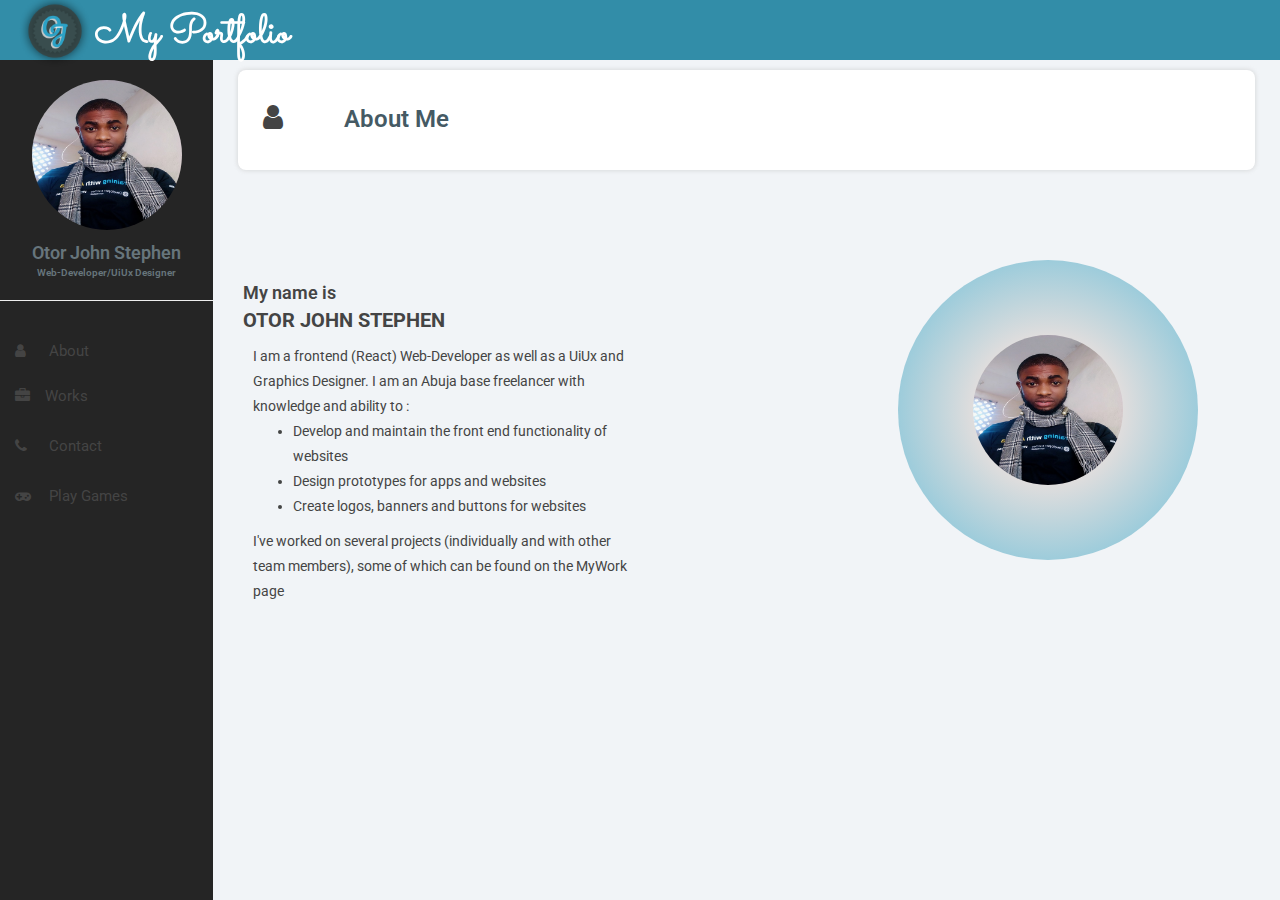
<file: index.html>
<!DOCTYPE html>
<html lang="en">

<head>
    <meta charset="UTF-8">
    <meta name="viewport" content="width=device-width, initial-scale=1.0">
    <title>myPortfolio | AboutMe</title>
    <link href="css/bootstrap.min.css" rel="stylesheet">
    <link href="css/font-awesome.min.css" rel="stylesheet">
    <link href="css/datepicker3.css" rel="stylesheet">
    <link href="css/styles.css" rel="stylesheet">
    <link href="https://fonts.googleapis.com/css?family=Roboto:300,300i,400,400i,500,500i,600,600i,700,700i"
        rel="stylesheet">
        <link href="https://fonts.googleapis.com/css?family=Sacramento:300,300i,400,400i,500,500i,600,600i,700,700i"
        rel="stylesheet">

</head>

<body>
    <nav class="navbar navbar-custom navbar-fixed-top" role="navigation">
        <div class="container-fluid">
            <div class="navbar-header">
                <button type="button" class="navbar-toggle collapsed" data-toggle="collapse"
                    data-target="#sidebar-collapse"><span class="sr-only">Toggle navigation</span>
                    <span class="icon-bar"></span>
                    <span class="icon-bar"></span>
                    <span class="icon-bar"></span>
                </button>
                <a class="navbar-brand" href="#"><span><img src="./img/favicon.png" alt="" class="logo"></span><strong>My Portfolio</strong></a>

            </div>
        </div>
    </nav>

    <div class="sidebar col-sm-3 col-lg-2" id="sidebar-collapse">
        <div class="profile-sidebar">
			<div class="profile-userpic">
				<img src="./img/john.jpg" class="img-responsive" alt="">
			</div>
			<div class="profile-usertitle">
				<div class="profile-usertitle-name">Otor John Stephen</div>
				<div class="profile-usertitle-status">Web-Developer/UiUx Designer</div>
			</div>
        </div>
        <hr class="divider-line">
		<ul class="nav menu">
			<li><a class="links active" href="index.html"><em class="fa fa-user">&nbsp;</em> About</a></li>
			<li><a class="links" href="work.html"><em class="fa fa-briefcase">&nbsp;</em>Works</a></li>
			<li><a class="links" href="contact.html"><em class="fa fa-phone">&nbsp;</em> Contact</a></li>
			<li><a class="links" href="playgame.html"><em class="fa fa-gamepad">&nbsp;</em> Play Games</a></li>
		</ul>
    </div>

    <!-- Contents of the About page -->

    <div class="col-sm-9 col-sm-offset-3 col-lg-10 col-lg-offset-2 main">
		<div class="row header-title">
			<div class="col-lg-12 row">
                <i class="fa fa-user fa-2x col-lg-1"></i>
				<h3 class="page-header col-lg-6">About Me</h3>
			</div>
        </div>

        <div class="row container-fluid">
            <div class="about-words col-lg-7">
                <div class="name">My name is <br> <strong class="strong">OTOR JOHN STEPHEN</strong></div>
                <div class="discription">I am a frontend (React) Web-Developer as well as a UiUx and Graphics Designer.
                    I am an Abuja base freelancer with knowledge and ability to :

                    <ul class="lists">
                        <li>Develop and maintain the front end functionality of websites</li>
                        <li>Design prototypes for apps and websites</li>
                        <li>Create logos, banners and buttons for websites</li>
                    </ul>

                    I've worked on several projects (individually and with other team members), some of which can be
                    found on the MyWork page
                </div>
            </div>
            <div class="about-img col-lg-5">
                <div class="image">
                    <img src="img/john.jpg" alt="img" class="myimg" />
                  </div>
            </div>
        </div>
    </div>

    <script src="js/jquery-1.11.1.min.js"></script>
	<script src="js/bootstrap.min.js"></script>
	<script src="js/chart.min.js"></script>
	<script src="js/chart-data.js"></script>
	<script src="js/easypiechart.js"></script>
	<script src="js/easypiechart-data.js"></script>
	<script src="js/bootstrap-datepicker.js"></script>
	<script src="js/custom.js"></script>
</body>

</html>
</file>
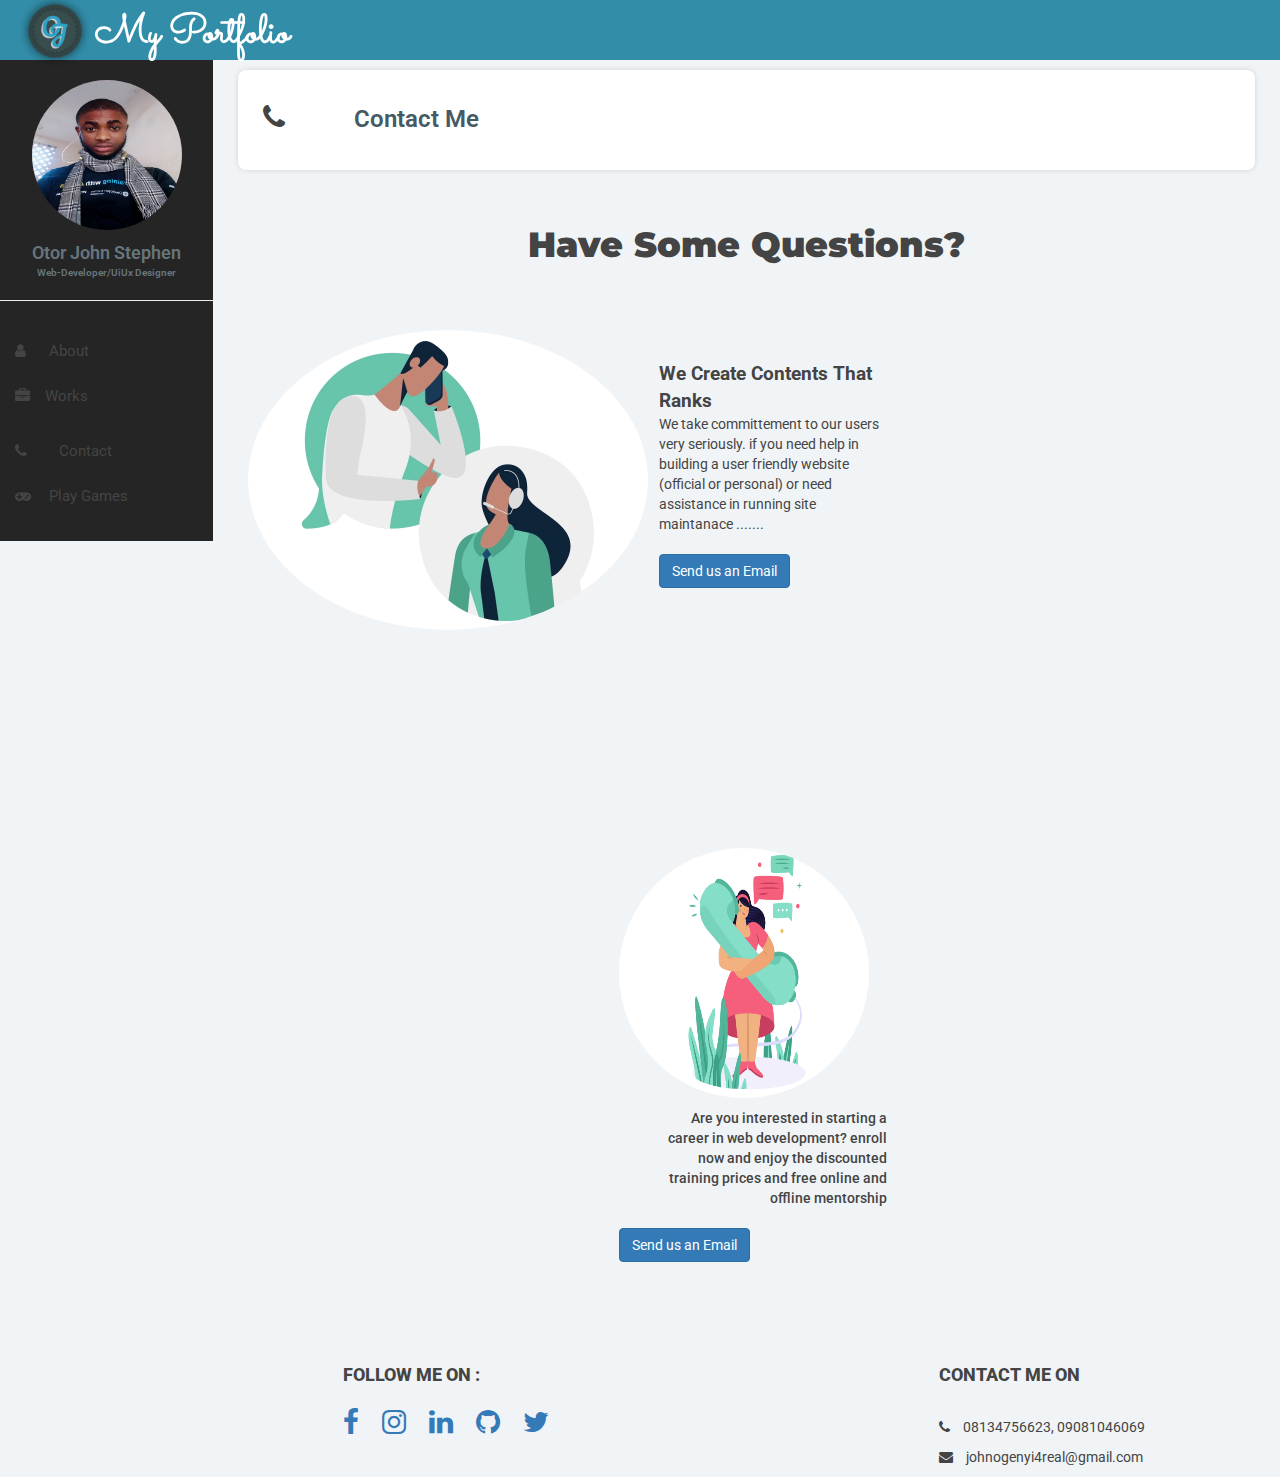
<file: contact.html>
<!DOCTYPE html>
<html lang="en">

<head>
    <meta charset="UTF-8">
    <meta name="viewport" content="width=device-width, initial-scale=1.0">
    <title>myPortfolio | contact</title>
    <link href="css/bootstrap.min.css" rel="stylesheet">
    <link href="css/font-awesome.min.css" rel="stylesheet">
    <link href="css/datepicker3.css" rel="stylesheet">
    <link href="css/styles.css" rel="stylesheet">
    <link href="css/contact.css" rel="stylesheet">
    <link href="https://fonts.googleapis.com/css?family=Montserrat:300,300i,400,400i,500,500i,600,600i,700,700i"
        rel="stylesheet">
    <link href="https://fonts.googleapis.com/css?family=Roboto:300,300i,400,400i,500,500i,600,600i,700,700i"
        rel="stylesheet">
    <link href="https://fonts.googleapis.com/css?family=Sacramento:300,300i,400,400i,500,500i,600,600i,700,700i"
        rel="stylesheet">
</head>

<body>
    <nav class="navbar navbar-custom navbar-fixed-top" role="navigation">
        <div class="container-fluid">
            <div class="navbar-header">
                <button type="button" class="navbar-toggle collapsed" data-toggle="collapse"
                    data-target="#sidebar-collapse"><span class="sr-only">Toggle navigation</span>
                    <span class="icon-bar"></span>
                    <span class="icon-bar"></span>
                    <span class="icon-bar"></span>
                </button>
                <a class="navbar-brand" href="#"><span><img src="./img/favicon.png" alt=""
                            class="logo"></span><strong>My Portfolio</strong></a>
            </div>
        </div>
    </nav>

    <div class="sidebar col-sm-3 col-lg-2" id="sidebar-collapse">
        <div class="profile-sidebar">
            <div class="profile-userpic">
                <img src="./img/john.jpg" class="img-responsive" alt="">
            </div>
            <div class="profile-usertitle">
                <div class="profile-usertitle-name">Otor John Stephen</div>
                <div class="profile-usertitle-status">Web-Developer/UiUx Designer</div>
            </div>
        </div>
        <hr class="divider-line">
        <ul class="nav menu">
            <li><a class="links active" href="index.html"><em class="fa fa-user">&nbsp;</em> About</a></li>
            <li><a class="links" href="work.html"><em class="fa fa-briefcase">&nbsp;</em>Works</a></li>
            <li><a class="links" href="contact.html"><em class="fa fa-phone">&nbsp;</em> Contact</a></li>
            <li><a class="links" href="playgame.html"><em class="fa fa-gamepad">&nbsp;</em> Play Games</a></li>
        </ul>
    </div>

    <!-- Contents of the About page -->

    <div class="col-sm-9 col-sm-offset-3 col-lg-10 col-lg-offset-2 main main2">
        <div class="row header-title">
            <div class="col-lg-12 row">
                <i class="fa fa-phone fa-2x col-lg-1"></i>
                <h3 class="page-header col-lg-6">Contact Me</h3>
            </div>
        </div>
        <div class="title">Have Some Questions?</div>
        <div class=" row container-fluid contact-page">
            <div class="contact-img col-lg-4">
                <img src="./img/contact.jpg" alt="" class="contact-pic">
            </div>
            <div class="contact-words col-lg-7 row">
                <div class="ranks col-md-5">
                    <div class="ranks-title">We Create Contents That Ranks</div>
                    <div class="ranks-words">We take committement to our users very seriously.
                        if you need help in building a user friendly website (official or personal) or need
                        assistance in
                        running site maintanace .......
                    </div>
                    <button class="btn btn-primary">Send us an Email</button>
                </div>
                <div class="tutor-info col-md-6">
                    <div class="tutor-image">
                        <img src="./img/contact_us_4x.jpg" alt="" class="tutor-pic">
                    </div>
                    <div class="tutor">Are you interested in starting a career in web development?
                        enroll now and enjoy the discounted training prices and free online and offline mentorship
                    </div>
                    <button class="btn btn-primary">Send us an Email</button>
                </div>
            </div>
        </div>

        <div class="contact-info-section row container-fluid">
            <div class="contact-info col-md-7">
                <div class="contact-info-head">FOLLOW ME ON :</div>
                <a href="www.facebook.com/john.otor3" class="social-links"><i class="fa fa-facebook fa-2x"></i></a>
                <a href="www.instagram.com/ogenyi21" class="social-links"><i class="fa fa-instagram fa-2x"></i></a>
                <a href="www.facebook.com/john.otor3" class="social-links"><i class="fa fa-linkedin fa-2x"></i></a>
                <a href="www.github.com/ogenyi25" class="social-links"><i class="fa fa-github fa-2x"></i></a>
                <a href="www.twitter.com/john.otor3" class="social-links"><i class="fa fa-twitter fa-2x"></i></a>
            </div>
            <div class="contact-link col-md-4">
                <div class="contact-info-head">CONTACT ME ON</div>
                <div class="contact-links"><i class="fa fa-phone call"></i> 08134756623, 09081046069</div>
                <div class="contact-links"><i class="fa fa-envelope call"></i> johnogenyi4real@gmail.com</div>
            </div>
        </div>
    </div>



    <script src="js/jquery-1.11.1.min.js"></script>
    <script src="js/bootstrap.min.js"></script>
    <script src="js/chart.min.js"></script>
    <script src="js/chart-data.js"></script>
    <script src="js/easypiechart.js"></script>
    <script src="js/easypiechart-data.js"></script>
    <script src="js/bootstrap-datepicker.js"></script>
    <script src="js/custom.js"></script>
</body>

</html>
</file>
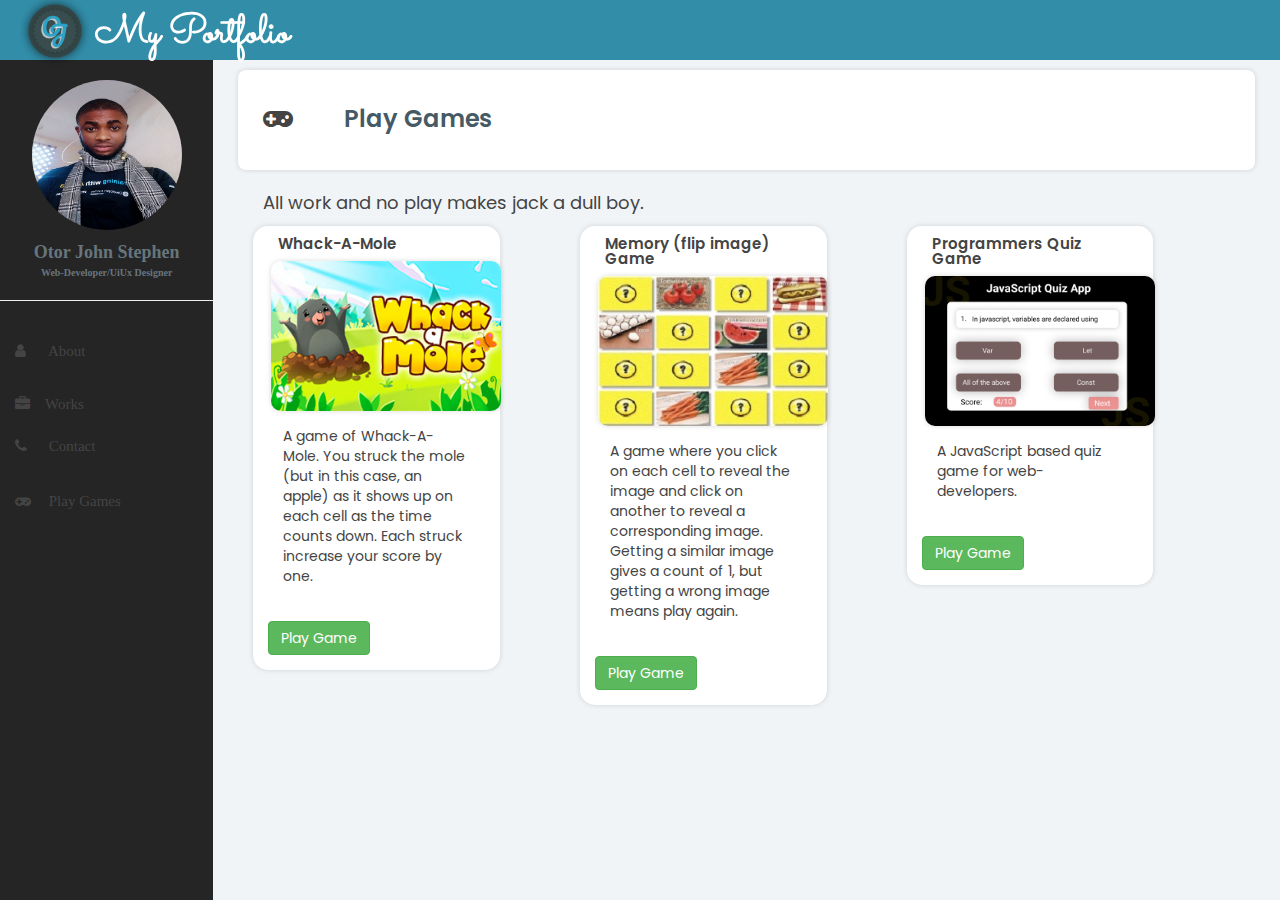
<file: playgame.html>
<!DOCTYPE html>
<html lang="en">

<head>
    <meta charset="UTF-8">
    <meta name="viewport" content="width=device-width, initial-scale=1.0">
    <title>myPortfolio | Playgame</title>
    <link href="css/bootstrap.min.css" rel="stylesheet">
    <link href="css/font-awesome.min.css" rel="stylesheet">
    <link href="css/datepicker3.css" rel="stylesheet">
    <link href="css/styles.css" rel="stylesheet">
    <link href="css/playgame.css" rel="stylesheet">
    <link href="css/work.css" rel="stylesheet">
    <link href="https://fonts.googleapis.com/css?family=Poppins:300,300i,400,400i,500,500i,600,600i,700,700i"
        rel="stylesheet"
    >
    <link href="https://fonts.googleapis.com/css?family=Sacramento:300,300i,400,400i,500,500i,600,600i,700,700i"
        rel="stylesheet"
    >
</head>

<body>
    <nav class="navbar navbar-custom navbar-fixed-top" role="navigation">
        <div class="container-fluid">
            <div class="navbar-header">
                <button type="button" class="navbar-toggle collapsed" data-toggle="collapse"
                    data-target="#sidebar-collapse"><span class="sr-only">Toggle navigation</span>
                    <span class="icon-bar"></span>
                    <span class="icon-bar"></span>
                    <span class="icon-bar"></span></button>
                    <a class="navbar-brand" href="#"><span><img src="./img/favicon.png" alt="" class="logo"></span><strong>My Portfolio</strong></a>
            </div>
        </div>
    </nav>

    <div class="sidebar col-sm-3 col-lg-2" id="sidebar-collapse">
        <div class="profile-sidebar">
            <div class="profile-userpic">
                <img src="./img/john.jpg" class="img-responsive" alt="">
            </div>
            <div class="profile-usertitle">
                <div class="profile-usertitle-name">Otor John Stephen</div>
                <div class="profile-usertitle-status">Web-Developer/UiUx Designer</div>
            </div>
        </div>
        <hr class="divider-line">
        <ul class="nav menu">
            <li><a class="links active" href="index.html"><em class="fa fa-user">&nbsp;</em> About</a></li>
            <li><a class="links" href="work.html"><em class="fa fa-briefcase">&nbsp;</em>Works</a></li>
            <li><a class="links" href="contact.html"><em class="fa fa-phone">&nbsp;</em> Contact</a></li>
            <li><a class="links" href="playgame.html"><em class="fa fa-gamepad">&nbsp;</em> Play Games</a></li>
        </ul>
    </div>

    <!-- Contents of the PLAYGAME page -->

    <div class="col-sm-9 col-sm-offset-3 col-lg-10 col-lg-offset-2 main">
        <div class="row header-title">
            <div class="col-lg-12 row">
                <i class="fa fa-gamepad fa-2x col-lg-1"></i>
                <h3 class="page-header col-lg-6">Play Games</h3>
            </div>
        </div>

        <div class="gamepage row container-fluid">
            <div class="gametext">All work and no play makes jack a dull boy.</div>

            <div class="col-lg-3 service-pro">
                <div class="sptitle">Whack-A-Mole</div>
                <div class="site-img">
                    <img src="./img/whackmole.png" class="img"></img>
                </div>
                <div class="sptext">A game of Whack-A-Mole. You struck the mole (but in this case, an apple) as it shows up on
                    each cell as the time counts down. Each struck increase your score by one.
                </div>
                <a href="https://ogenyi25.github.io/Whack-a-mole/" class="btnlinks"><button class="btn btn-success">Play Game</button></a>
            </div>

            <div class="col-lg-3 service-pro">
                <div class="sptitle">Memory (flip image) Game</div>
                <div class="site-img">
                    <img src="./img/memorygame.jpg" class="img"></img>
                </div>
                <div class="sptext">A game where you click on each cell to reveal the image and click on another to reveal a
                    corresponding image. Getting a similar image gives a count of 1, but getting a wrong image means play again.
                </div>
                <a href="https://ogenyi25.github.io/MemoryGame/" class="btnlinks"><button class="btn btn-success">Play Game</button></a>
            </div>

            <div class="col-lg-3 service-pro">
                <div class="sptitle">Programmers Quiz Game</div>
                <div class="site-img">
                    <img src="./img/quiz.png" class="img"></img>
                </div>
                <div class="sptext">A JavaScript based quiz game for web-developers.
                </div>
                <a href="https://ogenyi25.github.io/quizapp/" target="blank" class="btnlinks"><button class="btn btn-success">Play Game</button></a>
            </div>
        </div>
    </div>



    <script src="js/jquery-1.11.1.min.js"></script>
    <script src="js/bootstrap.min.js"></script>
    <script src="js/chart.min.js"></script>
    <script src="js/chart-data.js"></script>
    <script src="js/easypiechart.js"></script>
    <script src="js/easypiechart-data.js"></script>
    <script src="js/bootstrap-datepicker.js"></script>
    <script src="js/custom.js"></script>
</body>

</html>
</file>
<file: css/styles.css>
body {
  background: #f1f4f7;
  padding-top: 60px;
  font-size: 14px;
  color: #444444;
  font-family: "Montserrat", "Helvetica Neue", Helvetica, Arial, sans-serif;
}

/*-- STYLES FOR NAVBAR--*/
.navbar-custom {
  background: #328da8;
  height: 60px; }

.navbar-header .navbar-brand {
  color: #fff;
  font-size: 40px;
  font-weight: 500;
  height: 60px;
  padding-top: 1px;
  font-family: Sacramento;
}

.navbar-header .navbar-brand span {
  color: #ffff; }

.navbar-toggle {
  background: rgba(255, 255, 255, 0.1);
  padding: 12px;
  margin-top: 10px;
}
.user-icon:hover {
  background-color: rgba(51, 51, 51, 0.267);
}
.navbar-toggle:hover {
  background: rgba(255, 255, 255, 0.05);
}
.icon-bar {
  background: #fff;
} 
.navbar-top-links li:last-child {
  margin-right: 15px;
} 
.nav > li > a:hover, .nav > li > a:focus, .nav .open > a, .nav .open > a:hover, .nav .open > a:focus {
  text-decoration: none;
  background-color: rgba(255, 255, 255, 0.2);
  background: none;
}
.divider, .clear {
  clear: both; }
.all-button a {
  text-align: center;
  color: #444;
  font-size: 12px;
  text-transform: uppercase;
  display: block; }

a.btn:hover, button:hover {
  opacity: 0.8; }

a.btn:active, button:active {
  box-shadow: inset 0px 0px 500px rgba(0, 0, 0, 0.1);
  opacity: 1;
}

.navbar {
  border: 0; }

.navbar input {
  border: 0;
  background: #444;
  color: #fff; }

.navbar input:focus {
  color: #fff;
  background: #555;
  border: 1px solid #30a5ff;
  outline: 0;
  box-shadow: inset 0px 0px 0px 1px #30a5ff; }

.user-menu a {
  color: #fff; }

.user-menu a:hover, .user-menu a:focus {
  text-decoration: none; }

/*-- STYLES FOR SIDEBAR--*/
.sidebar {
  display: block;
  padding: 0;
  display: none;
  box-shadow: none;
  background: #252525;
  color: #67757c;
  font-family: Roboto;
 }
.sidebar ul {
  margin: 20px 0px; }

.sidebar form {
  padding: 10px 0 0 0;
  margin: 10px 10px 20px 10px;
}

@media (min-width: 768px) {
  .sidebar {
    display: block;
    position: fixed;
    top: 60px;
    bottom: 0;
    left: 0;
    z-index: 1000;
    display: block;
    margin: 0;
    padding: 0;
    box-shadow: none;
    overflow-x: hidden;
    overflow-y: auto;
    background: #252525;
    color: #67757c;
  }
  em {
    width: 3rem;
  }
  .navbar-header {
    width: 100%;
  } 
}
.sidebar ul.nav a:hover, .sidebar ul.nav li.parent ul li a:hover {
  text-decoration: none;
  background-color: #474747;
  color: #fff; }

.sidebar ul.nav .active a, .sidebar ul.nav li.parent a.active, .sidebar ul.nav .active > a:hover, .sidebar ul.nav li.parent a.active:hover, .sidebar ul.nav .active > a:focus, .sidebar ul.nav li.parent a.active:focus {
  color: #fff;
  background-color: #665e5e; }

.sidebar ul.nav ul, .sidebar ul.nav ul li {
  list-style: none;
  list-style-type: none; }

.sidebar ul.nav li a {
  height: 50px;
  font-size: 15px;
  line-height: 2em;
  color: #444444; }

.sidebar ul.nav ul.children {
  width: auto;
  padding: 0;
  margin: 0;
  background: #f9f9f9; }

.sidebar ul.nav ul.children li a {
  height: 40px;
  background: #f1f4f7;
  color: #444444; }

.sidebar ul.nav li.current a {
  background-color: #30a5ff;
  color: #fff !important; }

.sidebar ul.nav li.parent ul li a {
  border: none;
  display: block;
  padding-left: 30px;
  line-height: 40px;
  border-radius: 0;
}
.main {
  font-family: Roboto;
}

.sidebar ul.nav li.divider {
  border-bottom: 1px solid rgba(255, 255, 255, 0.1);
  margin: 0px 0; }

.profile-sidebar {
  margin: 20px 0px 10px 10px;
}
.profile-sidebar {
  margin-left: auto;
  margin-right: auto;
}
.profile-userpic {
  height: 150px;
  width: 150px;
  margin-left: auto;
  margin-right: auto;
}
.img-responsive {
  border-radius: 150px;
}
.profile-usertitle {
  text-align: center;
  margin-top: 10px;
}
.profile-usertitle-name {
  font-size: 18px;
  font-weight: 600;
}
.profile-usertitle-status {
  font-size: 10px;
  font-weight: 600;
}

 /*-- STYLES FOR THE HEADER SECTION OF THE TRADE CENTER CONTENTS --*/
.header-title {
  height: 10rem;
  background-color: #ffffff;
  box-shadow: 0px 0px 5px 0px rgba(142, 139, 133, 0.32) !important;;
  margin: 10px;
  padding: 21px 10px;
  border-radius: 8px;
}
.page-header {
  color: #455a64;
  margin-top: 15px;
  font-weight: 600;
  border-bottom: 0;
}
.logo {
  width: 80px;
  height: 80px;
  margin-top: -10px;
  animation: rotation 4s infinite linear;
}
@keyframes rotation {
  from {
    transform: rotate(0deg);
  }
  to {
    transform: rotate(359deg);
  }
}  

.fa-user {
  margin-top: 12px;
}

.about-words {
  margin-top: 100px;
}
.name {
  font-size: 18px;
  font-weight: 600;
}
.strong {
  font-size: 20px;
}
.discription {
  width: 70%;
  line-height: 25px;
  padding: 10px;
}
.image {
  background-image: radial-gradient(
  circle closest-side,
  rgb(233, 225, 225),
  rgb(223, 221, 221),
  #9dccdb
  );
  height: 300px;
  width: 300px;
  background-color: #328da8;
  border-radius: 100%;
  margin-top: 80px;
  margin-left: 50px;
  }
.myimg {
  width: 150px;
  height: 150px;
  margin-top: 75px;
  margin-left: 75px;
  border-radius: 100%;
}

@media only screen and (max-width: 768px) {

  .navbar-header .navbar-brand {
    color: #fff;
    font-size: 35px;
    font-weight: 500;
    height: 60px;
    padding-top: 8px;
    font-family: Sacramento;
  }
  .navbar-brand {
    margin-top: -6.5rem;
    margin-left: -2rem;
  }
  .logo {
    width: 80px;
    height: 80px;
    margin-top: -11px;
  }

  .header-title {
    height: 10rem;
    background-color: #ffffff;
    box-shadow: 0px 0px 5px 0px rgba(142, 139, 133, 0.32) !important;;
    margin: 10px;
    padding: 21px 10px;
    border-radius: 8px;
  }
  .page-header {
    color: #455a64;
    margin: -25px 0px 0px 30px;
    font-weight: 600;
    border-bottom: 0;

  }
  .fa-user {
    margin-top: 12px;
  }
  
  .about-words {
    margin-top: 50px;
    width: fit-content;
  }
  .name {
    font-size: 18px;
    font-weight: 600;
  }
  .strong {
    font-size: 20px;
  }
  .discription {
    width: 100%;
    line-height: 25px;
    padding: 10px;
  }
  .image {
    background-image: radial-gradient(
    circle closest-side,
    rgb(233, 225, 225),
    rgb(223, 221, 221),
    #9dccdb
    );
    height: 200px;
    width: 200px;
    background-color: #328da8;
    border-radius: 100%;
    margin-top: 80px;
    margin-left: 30px;
    }
  .myimg {
    width: 130px;
    height: 130px;
    margin-top: 35px;
    margin-left: 35px;
    border-radius: 100%;
  }
}
</file>
<file: css/contact.css>
.main2 {
    
}
.fa-phone {
    margin-top: 12px;
    margin-right: 10px;
}
.title {
    margin: 50px 0px 50px 0px;
    font-size: 35px;
    text-align: center;
    font-weight: 900;
    font-family: Montserrat;
}
.contact-page {
    margin-left: auto;
    margin-right: auto;
    border-radius: 10px;
    margin-top: 20px;
}
.contact-img {
    margin-left: -20px;
    
}
.contact-pic {
    width: 400px;
    height: 300px;
    margin: 10px;
    border-radius: 100%;
}
.contact-words {
    margin: 20px 0px 0px 30px;
}
.ranks {
    margin: 20px 0px 10px 40px;
    width: 25rem;
}
.ranks-title {
    font-size: 19px;
    font-weight: bolder;
    font-family: Roboto;
}
.btn {
    margin-top: 20px;
}
.tutor-info {
    margin-top: 25rem;
}
.tutor-image {

}
.tutor-pic {
    width: 250px;
    height: 250px;
    border-radius: 100%;
}
.tutor {
    text-align: right;
    font-weight: 500;
    font-family: Roboto;
    margin: 10px -20px 0px 30px;
}
.contact-info-section {
    display: flex;
    margin-top: 100px;
}
.contact-info {
    margin: 0px 0px 20px 100px;
}
.contact-info-head {
    font-size: 18px;
    font-weight: 800;
    margin-bottom: 20px;
}
.social-links {
    margin-right: 20px;
}
.contact-links {
    margin-bottom: 10px;
}
.call {
    margin-right: 10px;
}


@media only screen and (max-width: 768px) {
    .fa-phone {
        margin-top: 17px;
    }
    .page-header {
        margin-left: 40px;
    }

    .main2 {
        background-color: none;
    }
    .fa-phone {
        margin-top: 12px;
        margin-right: 10px;
    }
    .title {
        margin: 50px 0px 50px 0px;
        font-size: 35px;
        text-align: center;
        font-weight: 900;
        font-family: Montserrat;
    }
    .contact-page {
        margin-left: auto;
        margin-right: auto;
        border-radius: 10px;
        margin-top: 20px;
    }
    .contact-img {
        margin-left: -50px;
    }
    .contact-pic {
        width: 300px;
        height: 200px;
    }
    .contact-words {
        margin: 20px 0px 0px 30px;
    }
    .ranks {
        margin: 20px 0px 0px -30px;
    }
    .ranks-title {
        font-size: 19px;
        font-weight: bolder;
        font-family: Roboto;
    }
    .tutor-info {
        margin-top: 10rem;
    }
    .tutor-image {
        margin: 50px 0px 0px -70px;
    }
    .tutor-pic {
        width: 250px;
        height: 250px;
    }
    .tutor {
        text-align: right;
        font-weight: 500;
        font-family: Roboto;
        margin: 10px -20px 0px 30px;
        width: 20rem;
    }
    .contact-info-section {
        display: flex;
        margin-top: 100px;
    }
    .contact-info {
        margin: 0px 0px 20px 0px;
    }
    .contact-info-head {
        font-size: 18px;
        font-weight: 800;
        margin-bottom: 20px;
        width: 15rem;
    }
    .social-links {
        margin-right: 0px 20px 20px;
    }
    .contact-links {
        margin-bottom: 10px;
    }
    .call {
        margin-right: 10px;
    }
}
</file>
<file: css/playgame.css>
.fa-gamepad {
    margin-top: 12px;
}
.gamepage {
    margin: 10px;
}
.gametext {
    font-size: 18px;
    font-weight: 500px;
    margin: 10px;
}
.site-img {
    margin-left: auto;
    margin-right: auto;
}
.img {
    width: 200px;
    height: 150px;
    margin-left: 20px;
}

@media only screen and (max-width: 768px) {
    .fa-gamepad {
        margin-top: 12px;
    }
    .gamepage {
        margin: 10px;
    }
    .gametext {
        font-size: 18px;
        font-weight: 500px;
        margin: 10px;
    }
    .service-pro {
        width: 28rem;
        margin-left: -2rem;
    }
    .site-img {
        margin-left: auto;
        margin-right: auto;
    }
    .img {
        width: 250px;
        height: 150px;
        margin-left: 1px;
    }
}
</file>
<file: css/work.css>
.fa-briefcase {
    margin-top: 15px;
}
.main {
    font-family: Poppins;
}
.works {
    margin: 10px 0px 10rem 10px;
}
.work-text {
    margin: 20px;
    font-size: 18px;
    font-weight: 400;
}
.service-pro {
    background-color: #fff;
    box-shadow: 0px 0px 5px 0px rgba(142, 139, 133, 0.32) !important;
    border-radius: 15px;
    margin-right: 80px;
}
.sptitle {
    margin: 10px;
    line-height: 15px;
    font-weight: 550;
    font-size: 15px;
}
.site-img {

}
.img {
    width: 230px;
    height: 150px;
    margin-left: 3px;
    border-radius: 10px;
    box-shadow: 0px 0px 5px 0px rgba(142, 139, 133, 0.32) !important;
}
.sptext {
    margin: 10px;
    line-height: 20px;
    padding: 5px;

}
.btnlinks {
    text-decoration: none;
}
.btn {
    margin: 20px 10px 15px 0px;
}



@media only screen and (max-width: 768px) {
    .fa-briefcase {
        margin-top: 17px;
    }
    .page-header {
        margin-left: 40px;
    }
    .works {
        margin: 10px;
    }
    .work-text {
        margin: 15px 0px 15px 5px;
        font-size: 15px;
        font-weight: 400;
        width: 95%;
    }
    .service-pro {
        background-color: #fff;
        box-shadow: 0px 0px 5px 0px rgba(142, 139, 133, 0.32) !important;
        border-radius: 15px;
        margin-bottom: 20px;
        width: 28rem;
        margin-left: -2rem;
    }
    .sptitle {
        padding: 15px 0px 5px 5px;
        line-height: 15px;
        font-weight: 550;
        font-size: 15px;
    }
    .sptext {
        margin: 10px;
        line-height: 15px;
        padding: 5px;
    
    }
    .btn {
        margin: 20px 10px 15px 0px;
    }
    .img {
        width: 250px;
        height: 150px;
        margin-left: 1px;
    }

    
}
</file>
<file: css/datepicker3.css>
/*!
 * Datepicker for Bootstrap
 *
 * Copyright 2012 Stefan Petre
 * Improvements by Andrew Rowls
 * Licensed under the Apache License v2.0
 * http://www.apache.org/licenses/LICENSE-2.0
 *
 */
.datepicker {
  padding: 4px;
  border-radius: 4px;
  direction: ltr;
  /*.dow {
		border-top: 1px solid #ddd !important;
	}*/
}
.datepicker-inline {
  width: 220px;
}
.datepicker.datepicker-rtl {
  direction: rtl;
}
.datepicker.datepicker-rtl table tr td span {
  float: right;
}
.datepicker-dropdown {
  top: 0;
  left: 0;
}
.datepicker-dropdown:before {
  content: '';
  display: inline-block;
  border-left: 7px solid transparent;
  border-right: 7px solid transparent;
  border-bottom: 7px solid #ccc;
  border-top: 0;
  border-bottom-color: rgba(0, 0, 0, 0.2);
  position: absolute;
}
.datepicker-dropdown:after {
  content: '';
  display: inline-block;
  border-left: 6px solid transparent;
  border-right: 6px solid transparent;
  border-bottom: 6px solid #fff;
  border-top: 0;
  position: absolute;
}
.datepicker-dropdown.datepicker-orient-left:before {
  left: 6px;
}
.datepicker-dropdown.datepicker-orient-left:after {
  left: 7px;
}
.datepicker-dropdown.datepicker-orient-right:before {
  right: 6px;
}
.datepicker-dropdown.datepicker-orient-right:after {
  right: 7px;
}
.datepicker-dropdown.datepicker-orient-top:before {
  top: -7px;
}
.datepicker-dropdown.datepicker-orient-top:after {
  top: -6px;
}
.datepicker-dropdown.datepicker-orient-bottom:before {
  bottom: -7px;
  border-bottom: 0;
  border-top: 7px solid #999;
}
.datepicker-dropdown.datepicker-orient-bottom:after {
  bottom: -6px;
  border-bottom: 0;
  border-top: 6px solid #fff;
}
.datepicker > div {
  display: none;
}
.datepicker.days div.datepicker-days {
  display: block;
}
.datepicker.months div.datepicker-months {
  display: block;
}
.datepicker.years div.datepicker-years {
  display: block;
}
.datepicker table {
  margin: 0;
  -webkit-touch-callout: none;
  -webkit-user-select: none;
  -khtml-user-select: none;
  -moz-user-select: none;
  -ms-user-select: none;
  user-select: none;
}
.datepicker table tr td,
.datepicker table tr th {
  text-align: center;
  width: 30px;
  height: 30px;
  border-radius: 4px;
  border: none;
}
.table-striped .datepicker table tr td,
.table-striped .datepicker table tr th {
  background-color: transparent;
}
.datepicker table tr td.day:hover,
.datepicker table tr td.day.focused {
  background: #eeeeee;
  cursor: pointer;
}
.datepicker table tr td.old,
.datepicker table tr td.new {
  color: #999999;
}
.datepicker table tr td.disabled,
.datepicker table tr td.disabled:hover {
  background: none;
  color: #999999;
  cursor: default;
}
.datepicker table tr td.today,
.datepicker table tr td.today:hover,
.datepicker table tr td.today.disabled,
.datepicker table tr td.today.disabled:hover {
  color: #000000;
  background-color: #ffdb99;
  border-color: #ffb733;
}
.datepicker table tr td.today:hover,
.datepicker table tr td.today:hover:hover,
.datepicker table tr td.today.disabled:hover,
.datepicker table tr td.today.disabled:hover:hover,
.datepicker table tr td.today:focus,
.datepicker table tr td.today:hover:focus,
.datepicker table tr td.today.disabled:focus,
.datepicker table tr td.today.disabled:hover:focus,
.datepicker table tr td.today:active,
.datepicker table tr td.today:hover:active,
.datepicker table tr td.today.disabled:active,
.datepicker table tr td.today.disabled:hover:active,
.datepicker table tr td.today.active,
.datepicker table tr td.today:hover.active,
.datepicker table tr td.today.disabled.active,
.datepicker table tr td.today.disabled:hover.active,
.open .dropdown-toggle.datepicker table tr td.today,
.open .dropdown-toggle.datepicker table tr td.today:hover,
.open .dropdown-toggle.datepicker table tr td.today.disabled,
.open .dropdown-toggle.datepicker table tr td.today.disabled:hover {
  color: #000000;
  background-color: #ffcd70;
  border-color: #f59e00;
}
.datepicker table tr td.today:active,
.datepicker table tr td.today:hover:active,
.datepicker table tr td.today.disabled:active,
.datepicker table tr td.today.disabled:hover:active,
.datepicker table tr td.today.active,
.datepicker table tr td.today:hover.active,
.datepicker table tr td.today.disabled.active,
.datepicker table tr td.today.disabled:hover.active,
.open .dropdown-toggle.datepicker table tr td.today,
.open .dropdown-toggle.datepicker table tr td.today:hover,
.open .dropdown-toggle.datepicker table tr td.today.disabled,
.open .dropdown-toggle.datepicker table tr td.today.disabled:hover {
  background-image: none;
}
.datepicker table tr td.today.disabled,
.datepicker table tr td.today:hover.disabled,
.datepicker table tr td.today.disabled.disabled,
.datepicker table tr td.today.disabled:hover.disabled,
.datepicker table tr td.today[disabled],
.datepicker table tr td.today:hover[disabled],
.datepicker table tr td.today.disabled[disabled],
.datepicker table tr td.today.disabled:hover[disabled],
fieldset[disabled] .datepicker table tr td.today,
fieldset[disabled] .datepicker table tr td.today:hover,
fieldset[disabled] .datepicker table tr td.today.disabled,
fieldset[disabled] .datepicker table tr td.today.disabled:hover,
.datepicker table tr td.today.disabled:hover,
.datepicker table tr td.today:hover.disabled:hover,
.datepicker table tr td.today.disabled.disabled:hover,
.datepicker table tr td.today.disabled:hover.disabled:hover,
.datepicker table tr td.today[disabled]:hover,
.datepicker table tr td.today:hover[disabled]:hover,
.datepicker table tr td.today.disabled[disabled]:hover,
.datepicker table tr td.today.disabled:hover[disabled]:hover,
fieldset[disabled] .datepicker table tr td.today:hover,
fieldset[disabled] .datepicker table tr td.today:hover:hover,
fieldset[disabled] .datepicker table tr td.today.disabled:hover,
fieldset[disabled] .datepicker table tr td.today.disabled:hover:hover,
.datepicker table tr td.today.disabled:focus,
.datepicker table tr td.today:hover.disabled:focus,
.datepicker table tr td.today.disabled.disabled:focus,
.datepicker table tr td.today.disabled:hover.disabled:focus,
.datepicker table tr td.today[disabled]:focus,
.datepicker table tr td.today:hover[disabled]:focus,
.datepicker table tr td.today.disabled[disabled]:focus,
.datepicker table tr td.today.disabled:hover[disabled]:focus,
fieldset[disabled] .datepicker table tr td.today:focus,
fieldset[disabled] .datepicker table tr td.today:hover:focus,
fieldset[disabled] .datepicker table tr td.today.disabled:focus,
fieldset[disabled] .datepicker table tr td.today.disabled:hover:focus,
.datepicker table tr td.today.disabled:active,
.datepicker table tr td.today:hover.disabled:active,
.datepicker table tr td.today.disabled.disabled:active,
.datepicker table tr td.today.disabled:hover.disabled:active,
.datepicker table tr td.today[disabled]:active,
.datepicker table tr td.today:hover[disabled]:active,
.datepicker table tr td.today.disabled[disabled]:active,
.datepicker table tr td.today.disabled:hover[disabled]:active,
fieldset[disabled] .datepicker table tr td.today:active,
fieldset[disabled] .datepicker table tr td.today:hover:active,
fieldset[disabled] .datepicker table tr td.today.disabled:active,
fieldset[disabled] .datepicker table tr td.today.disabled:hover:active,
.datepicker table tr td.today.disabled.active,
.datepicker table tr td.today:hover.disabled.active,
.datepicker table tr td.today.disabled.disabled.active,
.datepicker table tr td.today.disabled:hover.disabled.active,
.datepicker table tr td.today[disabled].active,
.datepicker table tr td.today:hover[disabled].active,
.datepicker table tr td.today.disabled[disabled].active,
.datepicker table tr td.today.disabled:hover[disabled].active,
fieldset[disabled] .datepicker table tr td.today.active,
fieldset[disabled] .datepicker table tr td.today:hover.active,
fieldset[disabled] .datepicker table tr td.today.disabled.active,
fieldset[disabled] .datepicker table tr td.today.disabled:hover.active {
  background-color: #ffdb99;
  border-color: #ffb733;
}
.datepicker table tr td.today:hover:hover {
  color: #000;
}
.datepicker table tr td.today.active:hover {
  color: #fff;
}
.datepicker table tr td.range,
.datepicker table tr td.range:hover,
.datepicker table tr td.range.disabled,
.datepicker table tr td.range.disabled:hover {
  background: #eeeeee;
  border-radius: 0;
}
.datepicker table tr td.range.today,
.datepicker table tr td.range.today:hover,
.datepicker table tr td.range.today.disabled,
.datepicker table tr td.range.today.disabled:hover {
  color: #000000;
  background-color: #f7ca77;
  border-color: #f1a417;
  border-radius: 0;
}
.datepicker table tr td.range.today:hover,
.datepicker table tr td.range.today:hover:hover,
.datepicker table tr td.range.today.disabled:hover,
.datepicker table tr td.range.today.disabled:hover:hover,
.datepicker table tr td.range.today:focus,
.datepicker table tr td.range.today:hover:focus,
.datepicker table tr td.range.today.disabled:focus,
.datepicker table tr td.range.today.disabled:hover:focus,
.datepicker table tr td.range.today:active,
.datepicker table tr td.range.today:hover:active,
.datepicker table tr td.range.today.disabled:active,
.datepicker table tr td.range.today.disabled:hover:active,
.datepicker table tr td.range.today.active,
.datepicker table tr td.range.today:hover.active,
.datepicker table tr td.range.today.disabled.active,
.datepicker table tr td.range.today.disabled:hover.active,
.open .dropdown-toggle.datepicker table tr td.range.today,
.open .dropdown-toggle.datepicker table tr td.range.today:hover,
.open .dropdown-toggle.datepicker table tr td.range.today.disabled,
.open .dropdown-toggle.datepicker table tr td.range.today.disabled:hover {
  color: #000000;
  background-color: #f4bb51;
  border-color: #bf800c;
}
.datepicker table tr td.range.today:active,
.datepicker table tr td.range.today:hover:active,
.datepicker table tr td.range.today.disabled:active,
.datepicker table tr td.range.today.disabled:hover:active,
.datepicker table tr td.range.today.active,
.datepicker table tr td.range.today:hover.active,
.datepicker table tr td.range.today.disabled.active,
.datepicker table tr td.range.today.disabled:hover.active,
.open .dropdown-toggle.datepicker table tr td.range.today,
.open .dropdown-toggle.datepicker table tr td.range.today:hover,
.open .dropdown-toggle.datepicker table tr td.range.today.disabled,
.open .dropdown-toggle.datepicker table tr td.range.today.disabled:hover {
  background-image: none;
}
.datepicker table tr td.range.today.disabled,
.datepicker table tr td.range.today:hover.disabled,
.datepicker table tr td.range.today.disabled.disabled,
.datepicker table tr td.range.today.disabled:hover.disabled,
.datepicker table tr td.range.today[disabled],
.datepicker table tr td.range.today:hover[disabled],
.datepicker table tr td.range.today.disabled[disabled],
.datepicker table tr td.range.today.disabled:hover[disabled],
fieldset[disabled] .datepicker table tr td.range.today,
fieldset[disabled] .datepicker table tr td.range.today:hover,
fieldset[disabled] .datepicker table tr td.range.today.disabled,
fieldset[disabled] .datepicker table tr td.range.today.disabled:hover,
.datepicker table tr td.range.today.disabled:hover,
.datepicker table tr td.range.today:hover.disabled:hover,
.datepicker table tr td.range.today.disabled.disabled:hover,
.datepicker table tr td.range.today.disabled:hover.disabled:hover,
.datepicker table tr td.range.today[disabled]:hover,
.datepicker table tr td.range.today:hover[disabled]:hover,
.datepicker table tr td.range.today.disabled[disabled]:hover,
.datepicker table tr td.range.today.disabled:hover[disabled]:hover,
fieldset[disabled] .datepicker table tr td.range.today:hover,
fieldset[disabled] .datepicker table tr td.range.today:hover:hover,
fieldset[disabled] .datepicker table tr td.range.today.disabled:hover,
fieldset[disabled] .datepicker table tr td.range.today.disabled:hover:hover,
.datepicker table tr td.range.today.disabled:focus,
.datepicker table tr td.range.today:hover.disabled:focus,
.datepicker table tr td.range.today.disabled.disabled:focus,
.datepicker table tr td.range.today.disabled:hover.disabled:focus,
.datepicker table tr td.range.today[disabled]:focus,
.datepicker table tr td.range.today:hover[disabled]:focus,
.datepicker table tr td.range.today.disabled[disabled]:focus,
.datepicker table tr td.range.today.disabled:hover[disabled]:focus,
fieldset[disabled] .datepicker table tr td.range.today:focus,
fieldset[disabled] .datepicker table tr td.range.today:hover:focus,
fieldset[disabled] .datepicker table tr td.range.today.disabled:focus,
fieldset[disabled] .datepicker table tr td.range.today.disabled:hover:focus,
.datepicker table tr td.range.today.disabled:active,
.datepicker table tr td.range.today:hover.disabled:active,
.datepicker table tr td.range.today.disabled.disabled:active,
.datepicker table tr td.range.today.disabled:hover.disabled:active,
.datepicker table tr td.range.today[disabled]:active,
.datepicker table tr td.range.today:hover[disabled]:active,
.datepicker table tr td.range.today.disabled[disabled]:active,
.datepicker table tr td.range.today.disabled:hover[disabled]:active,
fieldset[disabled] .datepicker table tr td.range.today:active,
fieldset[disabled] .datepicker table tr td.range.today:hover:active,
fieldset[disabled] .datepicker table tr td.range.today.disabled:active,
fieldset[disabled] .datepicker table tr td.range.today.disabled:hover:active,
.datepicker table tr td.range.today.disabled.active,
.datepicker table tr td.range.today:hover.disabled.active,
.datepicker table tr td.range.today.disabled.disabled.active,
.datepicker table tr td.range.today.disabled:hover.disabled.active,
.datepicker table tr td.range.today[disabled].active,
.datepicker table tr td.range.today:hover[disabled].active,
.datepicker table tr td.range.today.disabled[disabled].active,
.datepicker table tr td.range.today.disabled:hover[disabled].active,
fieldset[disabled] .datepicker table tr td.range.today.active,
fieldset[disabled] .datepicker table tr td.range.today:hover.active,
fieldset[disabled] .datepicker table tr td.range.today.disabled.active,
fieldset[disabled] .datepicker table tr td.range.today.disabled:hover.active {
  background-color: #f7ca77;
  border-color: #f1a417;
}
.datepicker table tr td.selected,
.datepicker table tr td.selected:hover,
.datepicker table tr td.selected.disabled,
.datepicker table tr td.selected.disabled:hover {
  color: #ffffff;
  background-color: #999999;
  border-color: #555555;
  text-shadow: 0 -1px 0 rgba(0, 0, 0, 0.25);
}
.datepicker table tr td.selected:hover,
.datepicker table tr td.selected:hover:hover,
.datepicker table tr td.selected.disabled:hover,
.datepicker table tr td.selected.disabled:hover:hover,
.datepicker table tr td.selected:focus,
.datepicker table tr td.selected:hover:focus,
.datepicker table tr td.selected.disabled:focus,
.datepicker table tr td.selected.disabled:hover:focus,
.datepicker table tr td.selected:active,
.datepicker table tr td.selected:hover:active,
.datepicker table tr td.selected.disabled:active,
.datepicker table tr td.selected.disabled:hover:active,
.datepicker table tr td.selected.active,
.datepicker table tr td.selected:hover.active,
.datepicker table tr td.selected.disabled.active,
.datepicker table tr td.selected.disabled:hover.active,
.open .dropdown-toggle.datepicker table tr td.selected,
.open .dropdown-toggle.datepicker table tr td.selected:hover,
.open .dropdown-toggle.datepicker table tr td.selected.disabled,
.open .dropdown-toggle.datepicker table tr td.selected.disabled:hover {
  color: #ffffff;
  background-color: #858585;
  border-color: #373737;
}
.datepicker table tr td.selected:active,
.datepicker table tr td.selected:hover:active,
.datepicker table tr td.selected.disabled:active,
.datepicker table tr td.selected.disabled:hover:active,
.datepicker table tr td.selected.active,
.datepicker table tr td.selected:hover.active,
.datepicker table tr td.selected.disabled.active,
.datepicker table tr td.selected.disabled:hover.active,
.open .dropdown-toggle.datepicker table tr td.selected,
.open .dropdown-toggle.datepicker table tr td.selected:hover,
.open .dropdown-toggle.datepicker table tr td.selected.disabled,
.open .dropdown-toggle.datepicker table tr td.selected.disabled:hover {
  background-image: none;
}
.datepicker table tr td.selected.disabled,
.datepicker table tr td.selected:hover.disabled,
.datepicker table tr td.selected.disabled.disabled,
.datepicker table tr td.selected.disabled:hover.disabled,
.datepicker table tr td.selected[disabled],
.datepicker table tr td.selected:hover[disabled],
.datepicker table tr td.selected.disabled[disabled],
.datepicker table tr td.selected.disabled:hover[disabled],
fieldset[disabled] .datepicker table tr td.selected,
fieldset[disabled] .datepicker table tr td.selected:hover,
fieldset[disabled] .datepicker table tr td.selected.disabled,
fieldset[disabled] .datepicker table tr td.selected.disabled:hover,
.datepicker table tr td.selected.disabled:hover,
.datepicker table tr td.selected:hover.disabled:hover,
.datepicker table tr td.selected.disabled.disabled:hover,
.datepicker table tr td.selected.disabled:hover.disabled:hover,
.datepicker table tr td.selected[disabled]:hover,
.datepicker table tr td.selected:hover[disabled]:hover,
.datepicker table tr td.selected.disabled[disabled]:hover,
.datepicker table tr td.selected.disabled:hover[disabled]:hover,
fieldset[disabled] .datepicker table tr td.selected:hover,
fieldset[disabled] .datepicker table tr td.selected:hover:hover,
fieldset[disabled] .datepicker table tr td.selected.disabled:hover,
fieldset[disabled] .datepicker table tr td.selected.disabled:hover:hover,
.datepicker table tr td.selected.disabled:focus,
.datepicker table tr td.selected:hover.disabled:focus,
.datepicker table tr td.selected.disabled.disabled:focus,
.datepicker table tr td.selected.disabled:hover.disabled:focus,
.datepicker table tr td.selected[disabled]:focus,
.datepicker table tr td.selected:hover[disabled]:focus,
.datepicker table tr td.selected.disabled[disabled]:focus,
.datepicker table tr td.selected.disabled:hover[disabled]:focus,
fieldset[disabled] .datepicker table tr td.selected:focus,
fieldset[disabled] .datepicker table tr td.selected:hover:focus,
fieldset[disabled] .datepicker table tr td.selected.disabled:focus,
fieldset[disabled] .datepicker table tr td.selected.disabled:hover:focus,
.datepicker table tr td.selected.disabled:active,
.datepicker table tr td.selected:hover.disabled:active,
.datepicker table tr td.selected.disabled.disabled:active,
.datepicker table tr td.selected.disabled:hover.disabled:active,
.datepicker table tr td.selected[disabled]:active,
.datepicker table tr td.selected:hover[disabled]:active,
.datepicker table tr td.selected.disabled[disabled]:active,
.datepicker table tr td.selected.disabled:hover[disabled]:active,
fieldset[disabled] .datepicker table tr td.selected:active,
fieldset[disabled] .datepicker table tr td.selected:hover:active,
fieldset[disabled] .datepicker table tr td.selected.disabled:active,
fieldset[disabled] .datepicker table tr td.selected.disabled:hover:active,
.datepicker table tr td.selected.disabled.active,
.datepicker table tr td.selected:hover.disabled.active,
.datepicker table tr td.selected.disabled.disabled.active,
.datepicker table tr td.selected.disabled:hover.disabled.active,
.datepicker table tr td.selected[disabled].active,
.datepicker table tr td.selected:hover[disabled].active,
.datepicker table tr td.selected.disabled[disabled].active,
.datepicker table tr td.selected.disabled:hover[disabled].active,
fieldset[disabled] .datepicker table tr td.selected.active,
fieldset[disabled] .datepicker table tr td.selected:hover.active,
fieldset[disabled] .datepicker table tr td.selected.disabled.active,
fieldset[disabled] .datepicker table tr td.selected.disabled:hover.active {
  background-color: #999999;
  border-color: #555555;
}
.datepicker table tr td.active,
.datepicker table tr td.active:hover,
.datepicker table tr td.active.disabled,
.datepicker table tr td.active.disabled:hover {
  color: #ffffff;
  background-color: #428bca;
  border-color: #357ebd;
  text-shadow: 0 -1px 0 rgba(0, 0, 0, 0.25);
}
.datepicker table tr td.active:hover,
.datepicker table tr td.active:hover:hover,
.datepicker table tr td.active.disabled:hover,
.datepicker table tr td.active.disabled:hover:hover,
.datepicker table tr td.active:focus,
.datepicker table tr td.active:hover:focus,
.datepicker table tr td.active.disabled:focus,
.datepicker table tr td.active.disabled:hover:focus,
.datepicker table tr td.active:active,
.datepicker table tr td.active:hover:active,
.datepicker table tr td.active.disabled:active,
.datepicker table tr td.active.disabled:hover:active,
.datepicker table tr td.active.active,
.datepicker table tr td.active:hover.active,
.datepicker table tr td.active.disabled.active,
.datepicker table tr td.active.disabled:hover.active,
.open .dropdown-toggle.datepicker table tr td.active,
.open .dropdown-toggle.datepicker table tr td.active:hover,
.open .dropdown-toggle.datepicker table tr td.active.disabled,
.open .dropdown-toggle.datepicker table tr td.active.disabled:hover {
  color: #ffffff;
  background-color: #3276b1;
  border-color: #285e8e;
}
.datepicker table tr td.active:active,
.datepicker table tr td.active:hover:active,
.datepicker table tr td.active.disabled:active,
.datepicker table tr td.active.disabled:hover:active,
.datepicker table tr td.active.active,
.datepicker table tr td.active:hover.active,
.datepicker table tr td.active.disabled.active,
.datepicker table tr td.active.disabled:hover.active,
.open .dropdown-toggle.datepicker table tr td.active,
.open .dropdown-toggle.datepicker table tr td.active:hover,
.open .dropdown-toggle.datepicker table tr td.active.disabled,
.open .dropdown-toggle.datepicker table tr td.active.disabled:hover {
  background-image: none;
}
.datepicker table tr td.active.disabled,
.datepicker table tr td.active:hover.disabled,
.datepicker table tr td.active.disabled.disabled,
.datepicker table tr td.active.disabled:hover.disabled,
.datepicker table tr td.active[disabled],
.datepicker table tr td.active:hover[disabled],
.datepicker table tr td.active.disabled[disabled],
.datepicker table tr td.active.disabled:hover[disabled],
fieldset[disabled] .datepicker table tr td.active,
fieldset[disabled] .datepicker table tr td.active:hover,
fieldset[disabled] .datepicker table tr td.active.disabled,
fieldset[disabled] .datepicker table tr td.active.disabled:hover,
.datepicker table tr td.active.disabled:hover,
.datepicker table tr td.active:hover.disabled:hover,
.datepicker table tr td.active.disabled.disabled:hover,
.datepicker table tr td.active.disabled:hover.disabled:hover,
.datepicker table tr td.active[disabled]:hover,
.datepicker table tr td.active:hover[disabled]:hover,
.datepicker table tr td.active.disabled[disabled]:hover,
.datepicker table tr td.active.disabled:hover[disabled]:hover,
fieldset[disabled] .datepicker table tr td.active:hover,
fieldset[disabled] .datepicker table tr td.active:hover:hover,
fieldset[disabled] .datepicker table tr td.active.disabled:hover,
fieldset[disabled] .datepicker table tr td.active.disabled:hover:hover,
.datepicker table tr td.active.disabled:focus,
.datepicker table tr td.active:hover.disabled:focus,
.datepicker table tr td.active.disabled.disabled:focus,
.datepicker table tr td.active.disabled:hover.disabled:focus,
.datepicker table tr td.active[disabled]:focus,
.datepicker table tr td.active:hover[disabled]:focus,
.datepicker table tr td.active.disabled[disabled]:focus,
.datepicker table tr td.active.disabled:hover[disabled]:focus,
fieldset[disabled] .datepicker table tr td.active:focus,
fieldset[disabled] .datepicker table tr td.active:hover:focus,
fieldset[disabled] .datepicker table tr td.active.disabled:focus,
fieldset[disabled] .datepicker table tr td.active.disabled:hover:focus,
.datepicker table tr td.active.disabled:active,
.datepicker table tr td.active:hover.disabled:active,
.datepicker table tr td.active.disabled.disabled:active,
.datepicker table tr td.active.disabled:hover.disabled:active,
.datepicker table tr td.active[disabled]:active,
.datepicker table tr td.active:hover[disabled]:active,
.datepicker table tr td.active.disabled[disabled]:active,
.datepicker table tr td.active.disabled:hover[disabled]:active,
fieldset[disabled] .datepicker table tr td.active:active,
fieldset[disabled] .datepicker table tr td.active:hover:active,
fieldset[disabled] .datepicker table tr td.active.disabled:active,
fieldset[disabled] .datepicker table tr td.active.disabled:hover:active,
.datepicker table tr td.active.disabled.active,
.datepicker table tr td.active:hover.disabled.active,
.datepicker table tr td.active.disabled.disabled.active,
.datepicker table tr td.active.disabled:hover.disabled.active,
.datepicker table tr td.active[disabled].active,
.datepicker table tr td.active:hover[disabled].active,
.datepicker table tr td.active.disabled[disabled].active,
.datepicker table tr td.active.disabled:hover[disabled].active,
fieldset[disabled] .datepicker table tr td.active.active,
fieldset[disabled] .datepicker table tr td.active:hover.active,
fieldset[disabled] .datepicker table tr td.active.disabled.active,
fieldset[disabled] .datepicker table tr td.active.disabled:hover.active {
  background-color: #428bca;
  border-color: #357ebd;
}
.datepicker table tr td span {
  display: block;
  width: 23%;
  height: 54px;
  line-height: 54px;
  float: left;
  margin: 1%;
  cursor: pointer;
  border-radius: 4px;
}
.datepicker table tr td span:hover {
  background: #eeeeee;
}
.datepicker table tr td span.disabled,
.datepicker table tr td span.disabled:hover {
  background: none;
  color: #999999;
  cursor: default;
}
.datepicker table tr td span.active,
.datepicker table tr td span.active:hover,
.datepicker table tr td span.active.disabled,
.datepicker table tr td span.active.disabled:hover {
  color: #ffffff;
  background-color: #428bca;
  border-color: #357ebd;
  text-shadow: 0 -1px 0 rgba(0, 0, 0, 0.25);
}
.datepicker table tr td span.active:hover,
.datepicker table tr td span.active:hover:hover,
.datepicker table tr td span.active.disabled:hover,
.datepicker table tr td span.active.disabled:hover:hover,
.datepicker table tr td span.active:focus,
.datepicker table tr td span.active:hover:focus,
.datepicker table tr td span.active.disabled:focus,
.datepicker table tr td span.active.disabled:hover:focus,
.datepicker table tr td span.active:active,
.datepicker table tr td span.active:hover:active,
.datepicker table tr td span.active.disabled:active,
.datepicker table tr td span.active.disabled:hover:active,
.datepicker table tr td span.active.active,
.datepicker table tr td span.active:hover.active,
.datepicker table tr td span.active.disabled.active,
.datepicker table tr td span.active.disabled:hover.active,
.open .dropdown-toggle.datepicker table tr td span.active,
.open .dropdown-toggle.datepicker table tr td span.active:hover,
.open .dropdown-toggle.datepicker table tr td span.active.disabled,
.open .dropdown-toggle.datepicker table tr td span.active.disabled:hover {
  color: #ffffff;
  background-color: #3276b1;
  border-color: #285e8e;
}
.datepicker table tr td span.active:active,
.datepicker table tr td span.active:hover:active,
.datepicker table tr td span.active.disabled:active,
.datepicker table tr td span.active.disabled:hover:active,
.datepicker table tr td span.active.active,
.datepicker table tr td span.active:hover.active,
.datepicker table tr td span.active.disabled.active,
.datepicker table tr td span.active.disabled:hover.active,
.open .dropdown-toggle.datepicker table tr td span.active,
.open .dropdown-toggle.datepicker table tr td span.active:hover,
.open .dropdown-toggle.datepicker table tr td span.active.disabled,
.open .dropdown-toggle.datepicker table tr td span.active.disabled:hover {
  background-image: none;
}
.datepicker table tr td span.active.disabled,
.datepicker table tr td span.active:hover.disabled,
.datepicker table tr td span.active.disabled.disabled,
.datepicker table tr td span.active.disabled:hover.disabled,
.datepicker table tr td span.active[disabled],
.datepicker table tr td span.active:hover[disabled],
.datepicker table tr td span.active.disabled[disabled],
.datepicker table tr td span.active.disabled:hover[disabled],
fieldset[disabled] .datepicker table tr td span.active,
fieldset[disabled] .datepicker table tr td span.active:hover,
fieldset[disabled] .datepicker table tr td span.active.disabled,
fieldset[disabled] .datepicker table tr td span.active.disabled:hover,
.datepicker table tr td span.active.disabled:hover,
.datepicker table tr td span.active:hover.disabled:hover,
.datepicker table tr td span.active.disabled.disabled:hover,
.datepicker table tr td span.active.disabled:hover.disabled:hover,
.datepicker table tr td span.active[disabled]:hover,
.datepicker table tr td span.active:hover[disabled]:hover,
.datepicker table tr td span.active.disabled[disabled]:hover,
.datepicker table tr td span.active.disabled:hover[disabled]:hover,
fieldset[disabled] .datepicker table tr td span.active:hover,
fieldset[disabled] .datepicker table tr td span.active:hover:hover,
fieldset[disabled] .datepicker table tr td span.active.disabled:hover,
fieldset[disabled] .datepicker table tr td span.active.disabled:hover:hover,
.datepicker table tr td span.active.disabled:focus,
.datepicker table tr td span.active:hover.disabled:focus,
.datepicker table tr td span.active.disabled.disabled:focus,
.datepicker table tr td span.active.disabled:hover.disabled:focus,
.datepicker table tr td span.active[disabled]:focus,
.datepicker table tr td span.active:hover[disabled]:focus,
.datepicker table tr td span.active.disabled[disabled]:focus,
.datepicker table tr td span.active.disabled:hover[disabled]:focus,
fieldset[disabled] .datepicker table tr td span.active:focus,
fieldset[disabled] .datepicker table tr td span.active:hover:focus,
fieldset[disabled] .datepicker table tr td span.active.disabled:focus,
fieldset[disabled] .datepicker table tr td span.active.disabled:hover:focus,
.datepicker table tr td span.active.disabled:active,
.datepicker table tr td span.active:hover.disabled:active,
.datepicker table tr td span.active.disabled.disabled:active,
.datepicker table tr td span.active.disabled:hover.disabled:active,
.datepicker table tr td span.active[disabled]:active,
.datepicker table tr td span.active:hover[disabled]:active,
.datepicker table tr td span.active.disabled[disabled]:active,
.datepicker table tr td span.active.disabled:hover[disabled]:active,
fieldset[disabled] .datepicker table tr td span.active:active,
fieldset[disabled] .datepicker table tr td span.active:hover:active,
fieldset[disabled] .datepicker table tr td span.active.disabled:active,
fieldset[disabled] .datepicker table tr td span.active.disabled:hover:active,
.datepicker table tr td span.active.disabled.active,
.datepicker table tr td span.active:hover.disabled.active,
.datepicker table tr td span.active.disabled.disabled.active,
.datepicker table tr td span.active.disabled:hover.disabled.active,
.datepicker table tr td span.active[disabled].active,
.datepicker table tr td span.active:hover[disabled].active,
.datepicker table tr td span.active.disabled[disabled].active,
.datepicker table tr td span.active.disabled:hover[disabled].active,
fieldset[disabled] .datepicker table tr td span.active.active,
fieldset[disabled] .datepicker table tr td span.active:hover.active,
fieldset[disabled] .datepicker table tr td span.active.disabled.active,
fieldset[disabled] .datepicker table tr td span.active.disabled:hover.active {
  background-color: #428bca;
  border-color: #357ebd;
}
.datepicker table tr td span.old,
.datepicker table tr td span.new {
  color: #999999;
}
.datepicker th.datepicker-switch {
  width: 145px;
}
.datepicker thead tr:first-child th,
.datepicker tfoot tr th {
  cursor: pointer;
}
.datepicker thead tr:first-child th:hover,
.datepicker tfoot tr th:hover {
  background: #eeeeee;
}
.datepicker .cw {
  font-size: 10px;
  width: 12px;
  padding: 0 2px 0 5px;
  vertical-align: middle;
}
.datepicker thead tr:first-child th.cw {
  cursor: default;
  background-color: transparent;
}
.input-group.date .input-group-addon i {
  cursor: pointer;
  width: 16px;
  height: 16px;
}
.input-daterange input {
  text-align: center;
}
.input-daterange input:first-child {
  border-radius: 3px 0 0 3px;
}
.input-daterange input:last-child {
  border-radius: 0 3px 3px 0;
}
.input-daterange .input-group-addon {
  width: auto;
  min-width: 16px;
  padding: 4px 5px;
  font-weight: normal;
  line-height: 1.428571429;
  text-align: center;
  text-shadow: 0 1px 0 #fff;
  vertical-align: middle;
  background-color: #eeeeee;
  border: solid #cccccc;
  border-width: 1px 0;
  margin-left: -5px;
  margin-right: -5px;
}
.datepicker.dropdown-menu {
  position: absolute;
  top: 100%;
  left: 0;
  z-index: 1000;
  float: left;
  display: none;
  min-width: 160px;
  list-style: none;
  background-color: #ffffff;
  border: 1px solid #ccc;
  border: 1px solid rgba(0, 0, 0, 0.2);
  border-radius: 5px;
  -webkit-box-shadow: 0 5px 10px rgba(0, 0, 0, 0.2);
  -moz-box-shadow: 0 5px 10px rgba(0, 0, 0, 0.2);
  box-shadow: 0 5px 10px rgba(0, 0, 0, 0.2);
  -webkit-background-clip: padding-box;
  -moz-background-clip: padding;
  background-clip: padding-box;
  *border-right-width: 2px;
  *border-bottom-width: 2px;
  color: #333333;
  font-family: "Helvetica Neue", Helvetica, Arial, sans-serif;
  font-size: 13px;
  line-height: 1.428571429;
}
.datepicker.dropdown-menu th,
.datepicker.datepicker-inline th,
.datepicker.dropdown-menu td,
.datepicker.datepicker-inline td {
  padding: 0px 5px;
}
</file>
